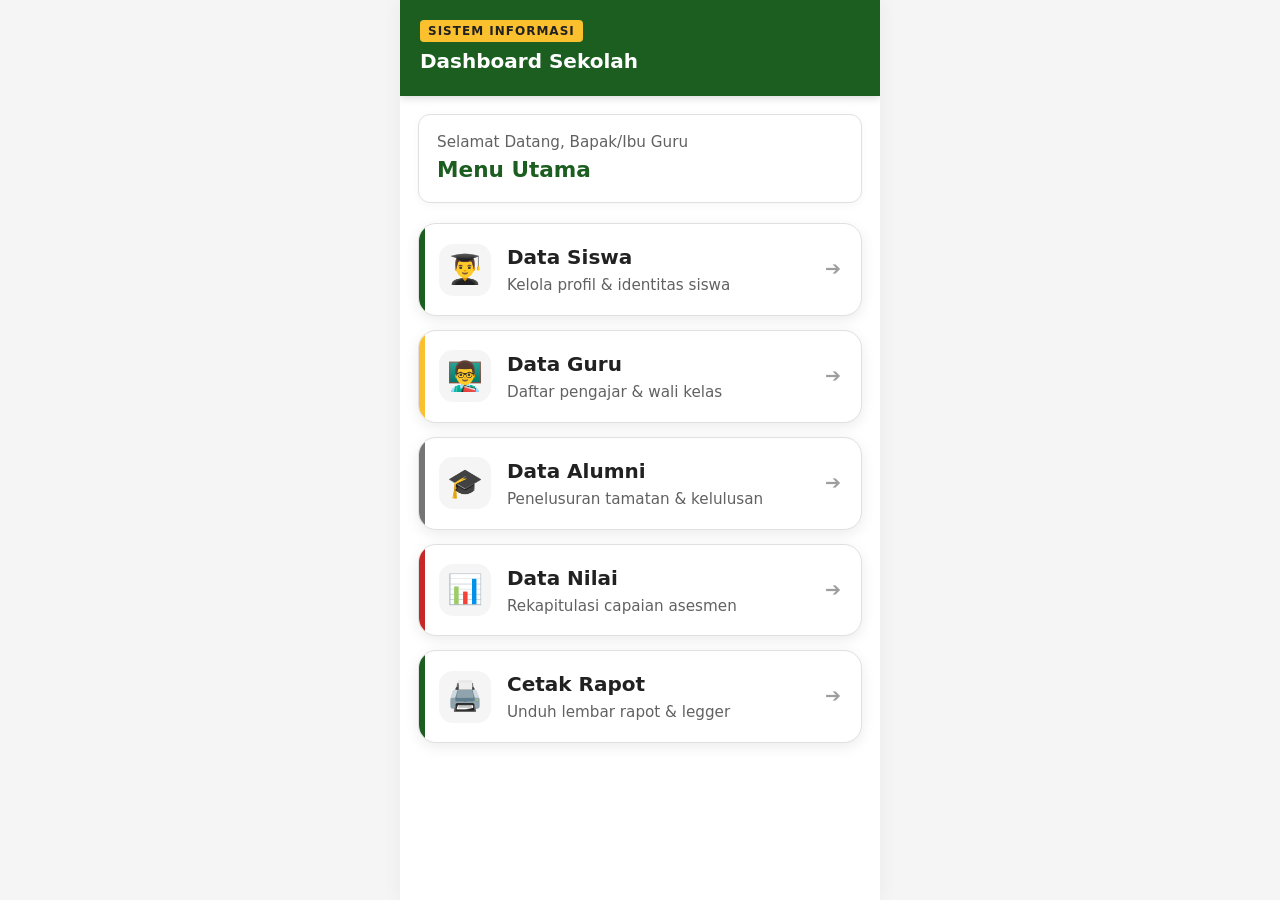
<file: index.html>
<!DOCTYPE html>
<html lang="id">
<head>
  <meta charset="UTF-8">
  <meta name="viewport" content="width=device-width, initial-scale=1.0, maximum-scale=1.0, user-scalable=no">
  <title>Dashboard Aplikasi Sekolah</title>
  <link rel="stylesheet" href="style.css">
</head>
<body>
  <div class="mobile-wrapper">
    <!-- Header Dashboard -->
    <header class="app-header dashboard-header">
      <div class="header-brand">
        <span class="app-badge">SISTEM INFORMASI</span>
        <h1>Dashboard Sekolah</h1>
      </div>
    </header>

    <!-- Konten Dashboard -->
    <main class="content-body dashboard-body">
      <section class="welcome-card animate-fade-in">
        <p class="welcome-subtitle">Selamat Datang, Bapak/Ibu Guru</p>
        <h2 class="welcome-title">Menu Utama</h2>
      </section>

      <div class="menu-grid">
        <a href="datasiswa.html" class="menu-card menu-siswa animate-pop">
          <div class="menu-indicator"></div>
          <div class="menu-icon-box">👨‍🎓</div>
          <div class="menu-info">
            <h3 class="menu-title">Data Siswa</h3>
            <p class="menu-desc">Kelola profil & identitas siswa</p>
          </div>
          <span class="menu-arrow">➔</span>
        </a>

        <a href="dataguru.html" class="menu-card menu-guru animate-pop">
          <div class="menu-indicator"></div>
          <div class="menu-icon-box">👨‍🏫</div>
          <div class="menu-info">
            <h3 class="menu-title">Data Guru</h3>
            <p class="menu-desc">Daftar pengajar & wali kelas</p>
          </div>
          <span class="menu-arrow">➔</span>
        </a>

        <a href="dataalumni.html" class="menu-card menu-alumni animate-pop">
          <div class="menu-indicator"></div>
          <div class="menu-icon-box">🎓</div>
          <div class="menu-info">
            <h3 class="menu-title">Data Alumni</h3>
            <p class="menu-desc">Penelusuran tamatan & kelulusan</p>
          </div>
          <span class="menu-arrow">➔</span>
        </a>

        <a href="datanilai.html" class="menu-card menu-nilai animate-pop">
          <div class="menu-indicator"></div>
          <div class="menu-icon-box">📊</div>
          <div class="menu-info">
            <h3 class="menu-title">Data Nilai</h3>
            <p class="menu-desc">Rekapitulasi capaian asesmen</p>
          </div>
          <span class="menu-arrow">➔</span>
        </a>

        <a href="cetakrapot.html" class="menu-card menu-rapot animate-pop">
          <div class="menu-indicator"></div>
          <div class="menu-icon-box">🖨️</div>
          <div class="menu-info">
            <h3 class="menu-title">Cetak Rapot</h3>
            <p class="menu-desc">Unduh lembar rapot & legger</p>
          </div>
          <span class="menu-arrow">➔</span>
        </a>
      </div>
    </main>

    <!-- Dialog Konfirmasi Keluar -->
    <div id="modalExit" class="modal-overlay">
      <div class="modal-sheet" style="text-align: center;">
        <div class="sheet-handle"></div>
        <h2 style="font-size: 1.3rem; margin-bottom: 8px; color: var(--color-primary);">Tutup Aplikasi?</h2>
        <p style="color: var(--color-text-muted); font-size: 1.05rem; margin-bottom: 24px;">
          Tekan tombol keluar di bawah untuk keluar dari halaman web.
        </p>
        <div style="display: flex; gap: 12px;">
          <button id="btnCancelExit" class="btn-download" style="flex: 1; background: #e0e0e0; color: #333; height: 50px;">
            Batal
          </button>
          <button id="btnConfirmExit" class="btn-download" style="flex: 1; background: var(--color-danger); height: 50px;">
            Keluar
          </button>
        </div>
      </div>
    </div>
  </div>

  <script src="script.js"></script>
</body>
</html>
</file>
<file: style.css>
:root {
  --color-primary: #1b5e20;     /* Hijau utama */
  --color-primary-light: #e8f5e9;
  --color-secondary: #fbc02d;   /* Kuning aksen */
  --color-danger: #c62828;      /* Merah tombol/peringatan */
  --color-bg: #f5f5f5;          /* Abu terang latar */
  --color-surface: #ffffff;
  --color-border: #e0e0e0;
  --color-text-main: #212121;
  --color-text-muted: #616161;
  
  --font-base: 18px;            /* Ukuran font besar ramah lansia */
  --radius-lg: 18px;
  --radius-md: 12px;
  --radius-sm: 8px;
  --shadow-card: 0 4px 14px rgba(0, 0, 0, 0.08);
}

* {
  box-sizing: border-box;
  margin: 0;
  padding: 0;
  font-family: system-ui, -apple-system, BlinkMacSystemFont, 'Segoe UI', Roboto, sans-serif;
  -webkit-tap-highlight-color: transparent;
}

body {
  background-color: var(--color-bg);
  color: var(--color-text-main);
  font-size: var(--font-base);
  line-height: 1.5;
  display: flex;
  justify-content: center;
}

.mobile-wrapper {
  width: 100%;
  max-width: 480px;
  min-height: 100vh;
  background-color: var(--color-surface);
  position: relative;
  overflow-x: hidden;
  box-shadow: 0 0 20px rgba(0, 0, 0, 0.05);
}

/* Header */
.app-header {
  position: sticky;
  top: 0;
  z-index: 10;
  background-color: var(--color-primary);
  color: #fff;
  padding: 16px 20px;
  display: flex;
  align-items: center;
  gap: 12px;
  box-shadow: 0 2px 8px rgba(0, 0, 0, 0.15);
}

.dashboard-header {
  padding: 20px;
}

.header-brand {
  display: flex;
  flex-direction: column;
  gap: 4px;
}

.app-badge {
  font-size: 0.75rem;
  font-weight: 700;
  letter-spacing: 1px;
  background-color: var(--color-secondary);
  color: #212121;
  padding: 2px 8px;
  border-radius: 4px;
  align-self: flex-start;
}

.btn-back-header {
  background: none;
  border: none;
  color: #fff;
  font-size: 1.3rem;
  display: flex;
  align-items: center;
  cursor: pointer;
}

.app-header h1 {
  font-size: 1.25rem;
  font-weight: 700;
}

/* Kontainer Utama */
.content-body {
  padding: 18px;
  padding-bottom: 80px;
}

/* Dashboard Khusus */
.welcome-card {
  background: #ffffff;
  border: 1px solid var(--color-border);
  padding: 16px 18px;
  border-radius: var(--radius-md);
  margin-bottom: 20px;
  box-shadow: 0 2px 8px rgba(0, 0, 0, 0.04);
}

.welcome-subtitle {
  font-size: 0.95rem;
  color: var(--color-text-muted);
}

.welcome-title {
  font-size: 1.35rem;
  color: var(--color-primary);
  font-weight: 800;
}

.menu-grid {
  display: flex;
  flex-direction: column;
  gap: 14px;
}

.menu-card {
  display: flex;
  align-items: center;
  gap: 16px;
  background: #ffffff;
  border-radius: var(--radius-lg);
  padding: 18px 20px;
  text-decoration: none;
  color: var(--color-text-main);
  border: 1px solid var(--color-border);
  box-shadow: var(--shadow-card);
  position: relative;
  overflow: hidden;
  transition: transform 0.15s ease, box-shadow 0.15s ease, background-color 0.2s ease;
}

.menu-card:active {
  transform: scale(0.97);
  background-color: var(--color-primary-light);
}

.menu-indicator {
  position: absolute;
  left: 0;
  top: 0;
  bottom: 0;
  width: 6px;
}

.menu-siswa .menu-indicator  { background-color: var(--color-primary); }   /* Hijau */
.menu-guru .menu-indicator   { background-color: var(--color-secondary); } /* Kuning */
.menu-alumni .menu-indicator { background-color: #757575; }               /* Abu */
.menu-nilai .menu-indicator  { background-color: var(--color-danger); }    /* Merah */
.menu-rapot .menu-indicator  { background-color: var(--color-primary); }   /* Hijau */

.menu-icon-box {
  width: 52px;
  height: 52px;
  border-radius: 14px;
  background-color: var(--color-bg);
  display: flex;
  align-items: center;
  justify-content: center;
  font-size: 1.8rem;
  flex-shrink: 0;
}

.menu-info {
  flex: 1;
}

.menu-title {
  font-size: 1.25rem;
  font-weight: 700;
  color: var(--color-text-main);
  margin-bottom: 2px;
}

.menu-desc {
  font-size: 0.95rem;
  color: var(--color-text-muted);
}

.menu-arrow {
  font-size: 1.2rem;
  color: #9e9e9e;
  font-weight: bold;
}

/* Bar Filter & Aksi (Data Siswa) */
.action-bar {
  display: flex;
  gap: 10px;
  margin-bottom: 12px;
}

.select-filter {
  flex: 1;
  padding: 12px 14px;
  font-size: 1rem;
  border: 2px solid var(--color-border);
  border-radius: var(--radius-md);
  background: #fff;
  font-weight: 600;
  color: var(--color-text-main);
  outline: none;
  transition: border-color 0.2s ease;
}

.select-filter:focus {
  border-color: var(--color-primary);
}

.btn-download {
  display: flex;
  align-items: center;
  justify-content: center;
  gap: 8px;
  background-color: var(--color-primary);
  color: #fff;
  border: none;
  padding: 0 16px;
  border-radius: var(--radius-md);
  font-size: 0.95rem;
  font-weight: 700;
  cursor: pointer;
  transition: opacity 0.2s ease, transform 0.1s ease;
}

.btn-download:active {
  transform: scale(0.96);
  opacity: 0.9;
}

/* Input Pencarian */
.search-box {
  display: flex;
  align-items: center;
  background: #fff;
  border: 2px solid var(--color-border);
  border-radius: var(--radius-md);
  padding: 6px 14px;
  margin-bottom: 18px;
  transition: border-color 0.2s ease;
}

.search-box:focus-within {
  border-color: var(--color-primary);
}

.search-icon {
  font-size: 1.1rem;
  margin-right: 10px;
  opacity: 0.6;
}

.input-search {
  width: 100%;
  border: none;
  outline: none;
  font-size: 1rem;
  color: var(--color-text-main);
  font-weight: 500;
  background: transparent;
}

.input-search::placeholder {
  color: #9e9e9e;
  font-size: 0.95rem;
}

/* Tabel Data */
.table-card {
  background: #fff;
  border-radius: var(--radius-lg);
  box-shadow: var(--shadow-card);
  overflow: hidden;
  border: 1px solid var(--color-border);
}

.data-table {
  width: 100%;
  border-collapse: collapse;
  text-align: left;
}

.data-table th {
  background-color: var(--color-primary-light);
  color: var(--color-primary);
  padding: 14px 10px;
  font-size: 0.95rem;
  font-weight: 700;
  border-bottom: 2px solid var(--color-border);
}

.data-table td {
  padding: 14px 10px;
  font-size: 1rem;
  border-bottom: 1px solid var(--color-border);
  vertical-align: middle;
}

.data-table tr:last-child td {
  border-bottom: none;
}

.clickable-name {
  color: var(--color-primary);
  font-weight: 700;
  cursor: pointer;
  text-decoration: underline;
  text-underline-offset: 3px;
}

/* Modal Bottom Sheet */
.modal-overlay {
  position: fixed;
  inset: 0;
  background: rgba(0, 0, 0, 0.55);
  z-index: 50;
  display: flex;
  align-items: flex-end;
  justify-content: center;
  opacity: 0;
  visibility: hidden;
  transition: opacity 0.3s cubic-bezier(0.4, 0, 0.2, 1);
}

.modal-overlay.active {
  opacity: 1;
  visibility: visible;
}

.modal-sheet {
  background: #fff;
  width: 100%;
  max-width: 480px;
  border-radius: 24px 24px 0 0;
  padding: 22px 20px 30px;
  transform: translateY(100%);
  transition: transform 0.3s cubic-bezier(0.4, 0, 0.2, 1);
  max-height: 85vh;
  overflow-y: auto;
}

.modal-overlay.active .modal-sheet {
  transform: translateY(0);
}

.sheet-handle {
  width: 40px;
  height: 5px;
  background-color: #ccc;
  border-radius: 3px;
  margin: 0 auto 16px;
}

.sheet-header {
  display: flex;
  justify-content: space-between;
  align-items: center;
  margin-bottom: 16px;
  border-bottom: 2px solid var(--color-border);
  padding-bottom: 10px;
}

.sheet-header h2 {
  font-size: 1.3rem;
  color: var(--color-primary);
}

.btn-close-sheet {
  background: none;
  border: none;
  font-size: 1.5rem;
  cursor: pointer;
  color: var(--color-text-muted);
}

.detail-list {
  display: flex;
  flex-direction: column;
  gap: 12px;
}

.detail-item {
  display: flex;
  flex-direction: column;
  background: var(--color-bg);
  padding: 10px 14px;
  border-radius: var(--radius-sm);
  border-left: 4px solid var(--color-secondary);
}

.detail-label {
  font-size: 0.85rem;
  color: var(--color-text-muted);
  text-transform: uppercase;
  font-weight: 700;
  letter-spacing: 0.5px;
}

.detail-value {
  font-size: 1.1rem;
  font-weight: 600;
  color: var(--color-text-main);
  word-break: break-word;
}

/* Animasi */
@keyframes fadeIn {
  from { opacity: 0; transform: translateY(8px); }
  to { opacity: 1; transform: translateY(0); }
}

@keyframes popUp {
  from { opacity: 0; transform: scale(0.95); }
  to { opacity: 1; transform: scale(1); }
}

.animate-fade-in {
  animation: fadeIn 0.35s ease forwards;
}

.animate-pop {
  animation: popUp 0.3s ease forwards;
}
</file>
